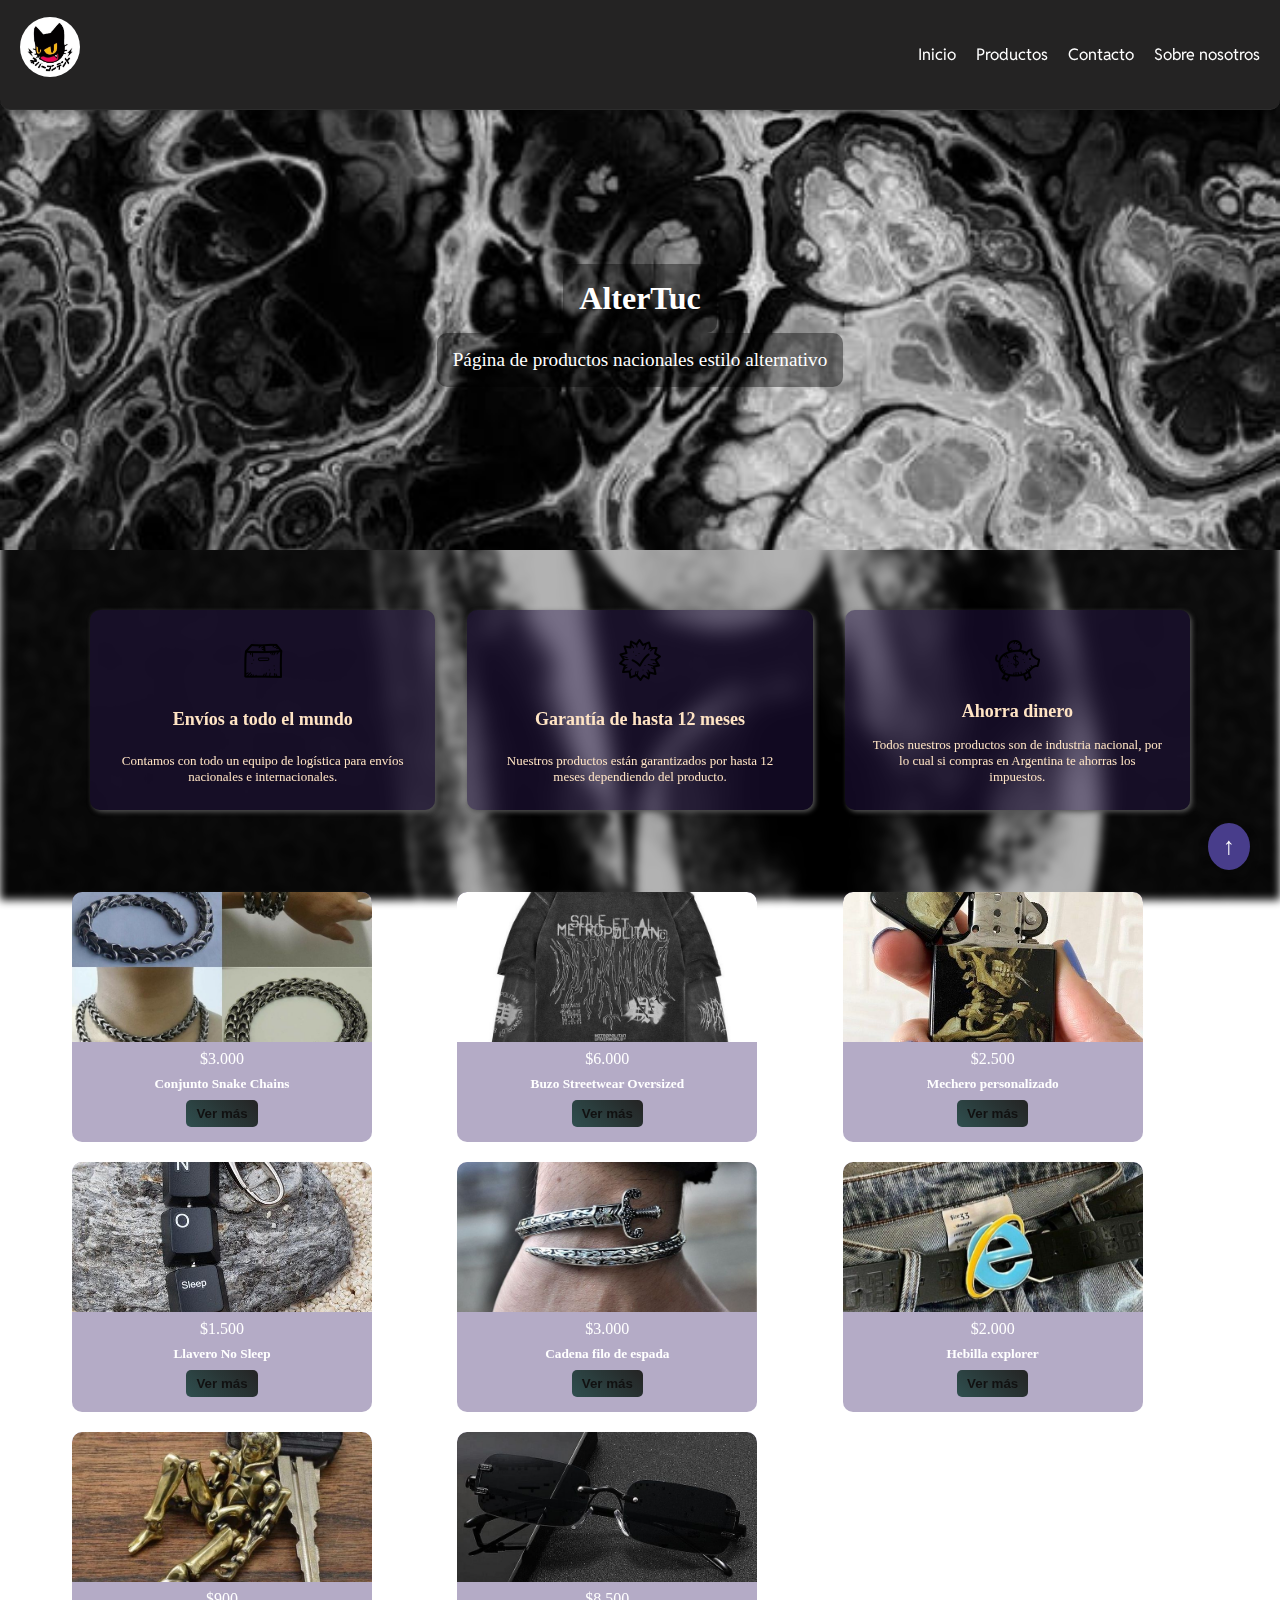
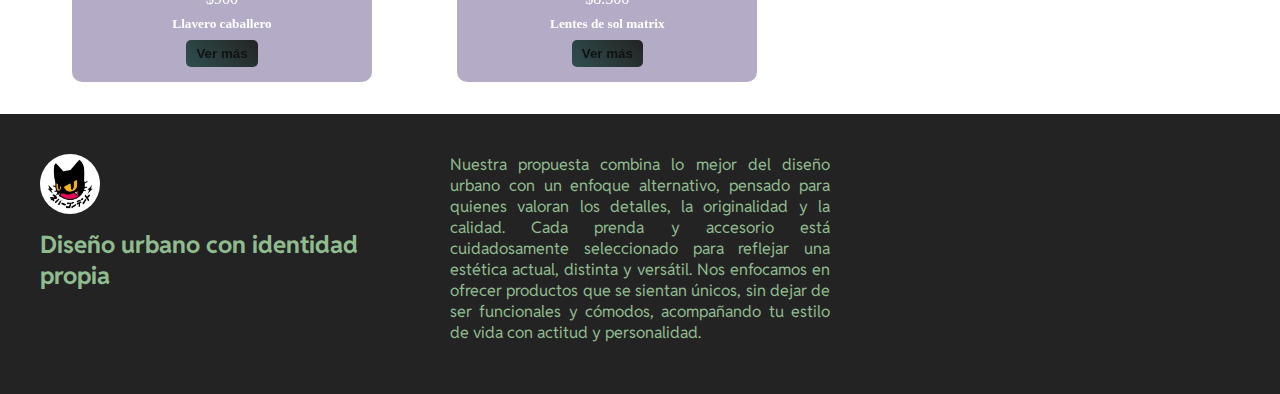
<file: index.html>
<!DOCTYPE html>
<html lang="es">
  <head>
    <meta charset="UTF-8" />
    <meta name="viewport" content="width=device-width, initial-scale=1.0" />
    <meta name="author" content="Leandro Córdoba" />
    <meta name="description" content="Venta de artículos alt theme" />
    <title>AlterTuc</title>
    <link rel="stylesheet" href="css/styles.css" />
    <a href="#top" class="botonVolverInicio">↑</a>
  </head>
  <body>
    <div id="top"></div>

    <!-- div de background fijo -->
    <div class="fondoFijo"></div>
    <!-- div de background fijo -->
    <nav class="navBar">
      <div class="logoNav">
        <img src="images/logo.jpg" alt="logo de navbar" />
      </div>
      <ul class="navItems">
        <li><a href="#">Inicio</a></li>
        <li><a href="./pages/productos.html">Productos</a></li>
        <li><a href="./pages/contacto.html">Contacto</a></li>
        <li><a href="">Sobre nosotros</a></li>
      </ul>
    </nav>
    <main class="contenidoMain">
      <!-- SECCION DE PORTADA -->
      <section class="portadaPrincipal">
        <h1 class="textoPortada">AlterTuc</h1>
        <p>Página de productos nacionales estilo alternativo</p>
      </section>

      <!-- SECCION DE BENEFICIOS -->
      <section class="beneficios">
        <div class="beneficio">
          <img
            class="iconoBeneficio"
            src="images/iconoBeneficio1.png"
            alt="Envíos internacionales"
            width="50px"
            height="50px"
          />
          <h3>Envíos a todo el mundo</h3>
          <p>
            Contamos con todo un equipo de logística para envíos nacionales e
            internacionales.
          </p>
        </div>
        <div class="beneficio">
          <img
            class="iconoBeneficio"
            src="images/iconoBeneficio2.png"
            alt="Garantía de productos"
            width="50px"
            height="50px"
          />
          <h3>Garantía de hasta 12 meses</h3>
          <p>
            Nuestros productos están garantizados por hasta 12 meses dependiendo
            del producto.
          </p>
        </div>

        <div class="beneficio">
          <img
            class="iconoBeneficio"
            src="images/iconoBeneficio3.png"
            alt="Ahorra dinero"
            width="50px"
            height="50px"
          />
          <h3>Ahorra dinero</h3>
          <p>
            Todos nuestros productos son de industria nacional, por lo cual si
            compras en Argentina te ahorras los impuestos.
          </p>
        </div>
      </section>
      <!-- SECCION DE PRODUCTOS -->
      <section class="productos">
        <div class="contenedorProductos">
          <article>
            <img src="images/producto1.jpg" alt="Imágen de producto" />
            <p>$3.000</p>
            <h5>Conjunto Snake Chains</h5>
            <button><a href="./pages/productos.html">Ver más</a></button>
          </article>
          <article>
            <img src="images/producto2.jpg" alt="Imágen de producto" />
            <p>$6.000</p>
            <h5>Buzo Streetwear Oversized</h5>
            <button><a href="./pages/productos.html">Ver más</a></button>
          </article>
          <article>
            <img src="images/producto3.jpg" alt="Imágen de producto" />
            <p>$2.500</p>
            <h5>Mechero personalizado</h5>
            <button><a href="./pages/productos.html">Ver más</a></button>
          </article>
          <article>
            <img src="images/producto4.jpg" alt="Imágen de producto" />
            <p>$1.500</p>
            <h5>Llavero No Sleep</h5>
            <button><a href="./pages/productos.html">Ver más</a></button>
          </article>
          <article>
            <img src="images/producto5.jpg" alt="Imágen de producto" />
            <p>$3.000</p>
            <h5>Cadena filo de espada</h5>
            <button><a href="./pages/productos.html">Ver más</a></button>
          </article>
          <article>
            <img src="images/producto6.jpg" alt="Imágen de producto" />
            <p>$2.000</p>
            <h5>Hebilla explorer</h5>
            <button><a href="./pages/productos.html">Ver más</a></button>
          </article>
          <article>
            <img src="images/producto7.jpg" alt="Imágen de producto" />
            <p>$900</p>
            <h5>Llavero caballero</h5>
            <button><a href="./pages/productos.html">Ver más</a></button>
          </article>
          <article>
            <img src="images/producto8.jpg" alt="Imágen de producto" />
            <p>$8.500</p>
            <h5>Lentes de sol matrix</h5>
            <button><a href="./pages/productos.html">Ver más</a></button>
          </article>
        </div>
      </section>
    </main>
    <footer id="footer">
      <div class="infoFooter">
        <!-- Sección 1: Logo y subtítulo -->
        <div class="footerLogo">
          <img src="./images/logo.jpg" alt="Logo" />
          <h2>Diseño urbano con identidad propia</h2>
        </div>

        <!-- Sección 2: Descripción -->
        <div class="footerDescripcion">
          <p>
            Nuestra propuesta combina lo mejor del diseño urbano con un enfoque
            alternativo, pensado para quienes valoran los detalles, la
            originalidad y la calidad. Cada prenda y accesorio está
            cuidadosamente seleccionado para reflejar una estética actual,
            distinta y versátil. Nos enfocamos en ofrecer productos que se
            sientan únicos, sin dejar de ser funcionales y cómodos, acompañando
            tu estilo de vida con actitud y personalidad.
          </p>
        </div>

        <!-- Sección 3: Mapa -->
        <div class="footerMapa">
          <iframe
            src="https://www.google.com/maps/embed?pb=!1m18..."
            style="border: 0"
            allowfullscreen=""
            loading="lazy"
            referrerpolicy="no-referrer-when-downgrade"
          ></iframe>
        </div>
      </div>
    </footer>
  </body>
</html>
</file>
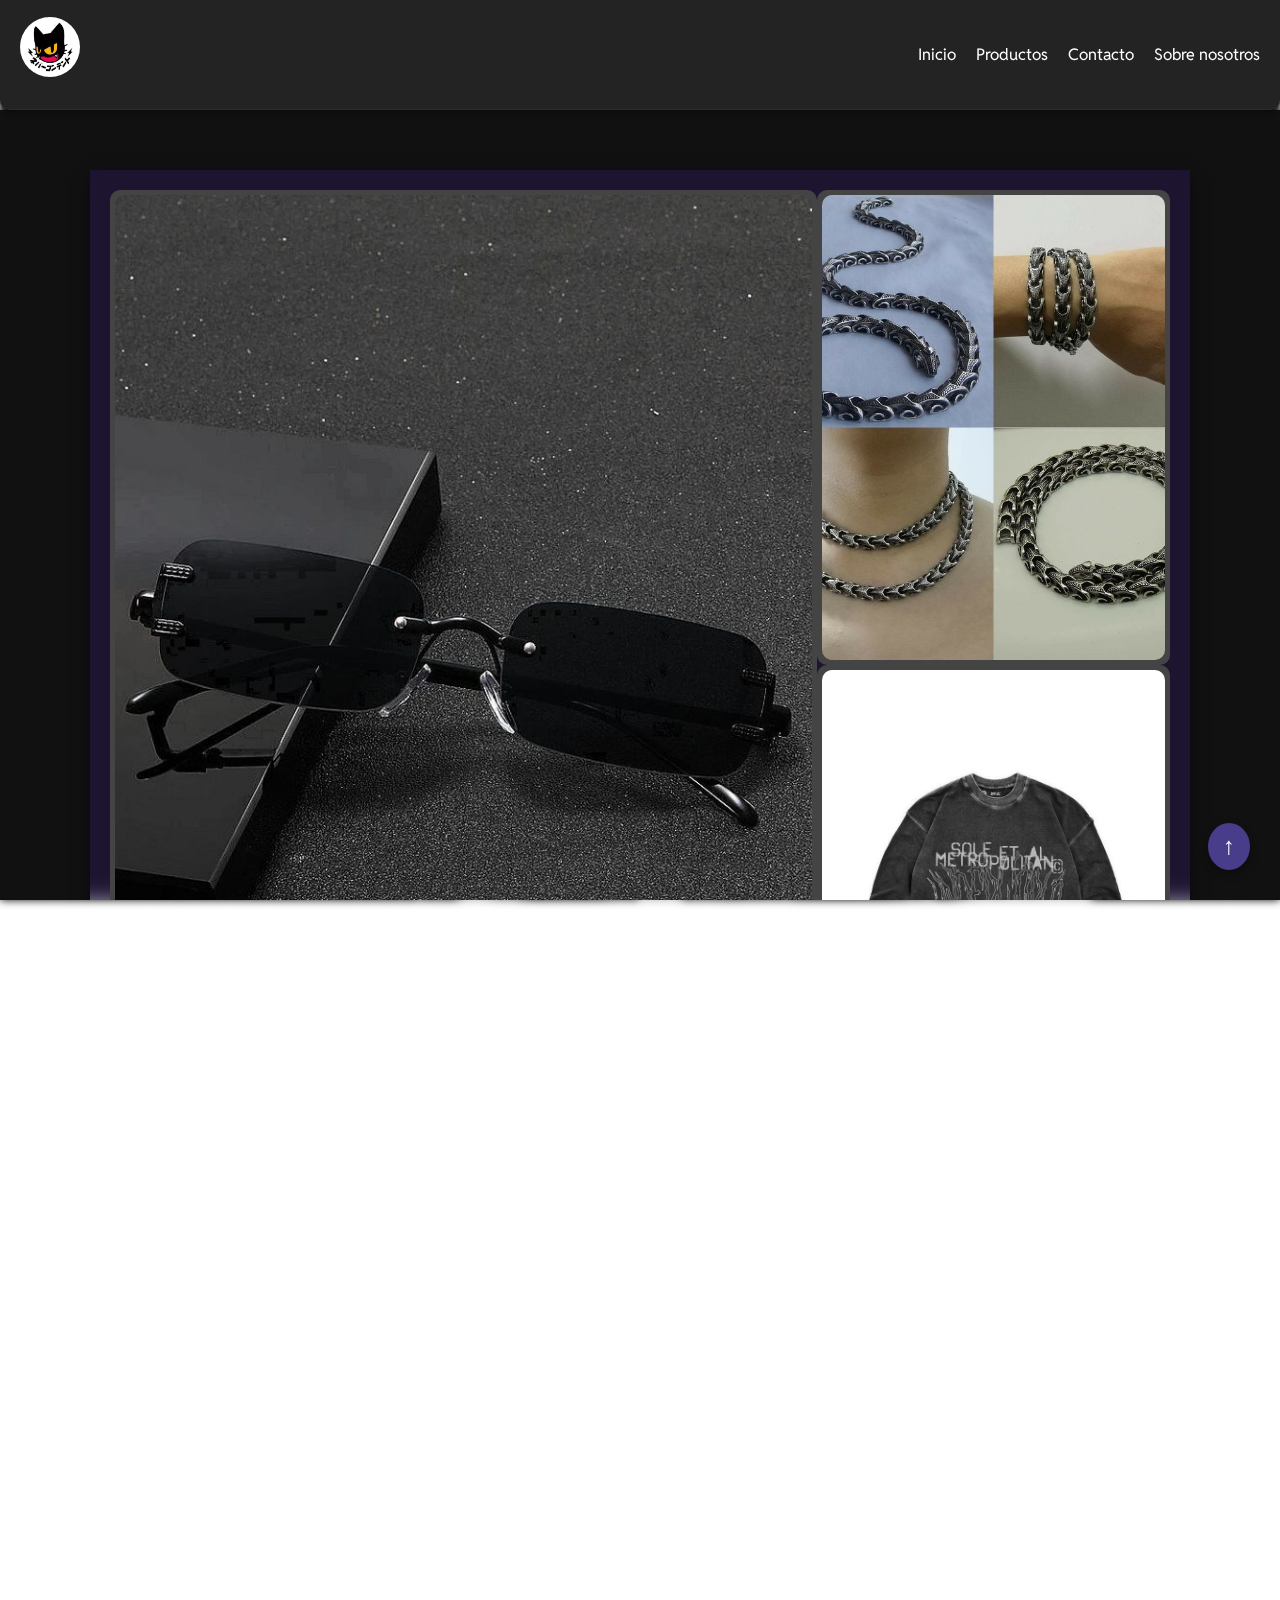
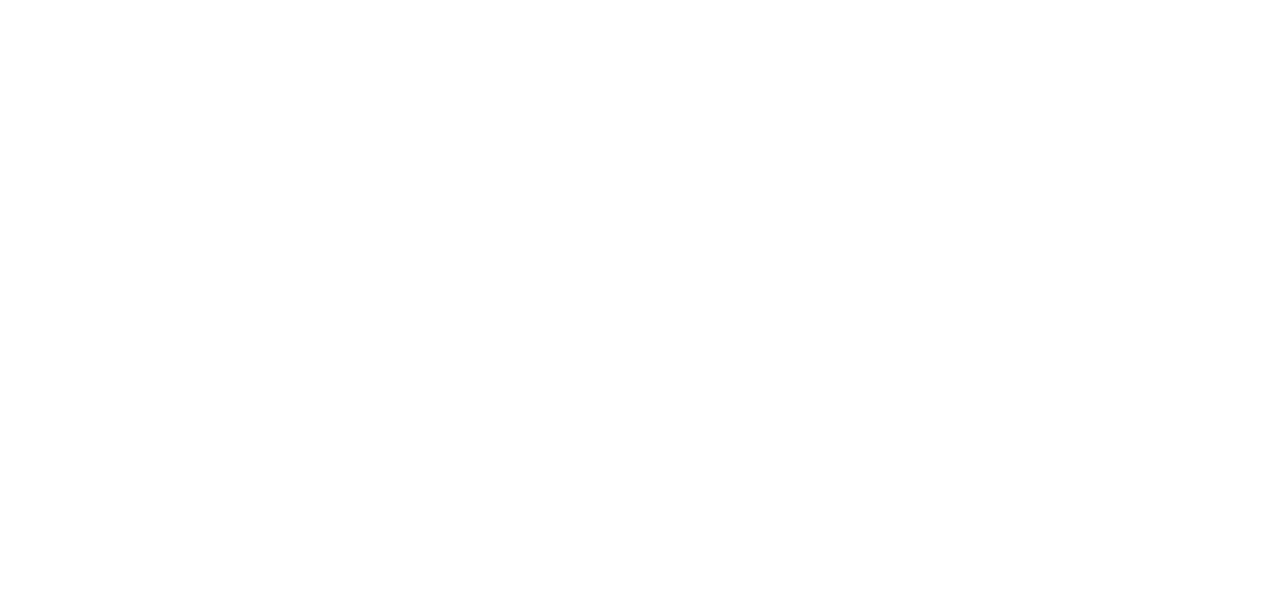
<file: pages/productos.html>
<!DOCTYPE html>
<html lang="en">
  <head>
    <meta charset="UTF-8" />
    <meta name="viewport" content="width=device-width, initial-scale=1.0" />
    <title>Productos AlterTuc</title>
    <meta name="description" content="Pagina de Productos de AlterTuc" />
    <meta name="author" content="Leandro Cordoba" />
    <link rel="stylesheet" href="../css/styles.css" />
    <link rel="stylesheet" href="../css/productos.css" />
  </head>
  <body>
    <div id="top"></div>
    <!-- div de background fijo -->
    <div class="fondoFijo"></div>
    <!-- div de background fijo -->

    <!-- Nav bar -->
    <nav class="navBar">
      <div class="logoNav">
        <img src="../images/logo.jpg" alt="logo de navbar" />
      </div>
      <ul class="navItems">
        <li><a href="../index.html">Inicio</a></li>
        <li><a href="#">Productos</a></li>
        <li><a href="../pages/contacto.html">Contacto</a></li>
        <li><a href="">Sobre nosotros</a></li>
      </ul>
    </nav>
    <a href="#top" class="botonVolverInicio">↑</a>

    <main>
      <!-- grid de producto -->
      <div class="container">
        <div class="imagenPrincipal">
          <img src="../images/producto8.jpg" alt="imagen de producto principal" />
        </div>
        <div class="segundaimg">
          <img src="../images/producto1.jpg" alt="imagen de producto alternativa" />
        </div>
        <div class="terceraimg">
          <img src="../images/producto2.jpg" alt="" />
        </div>
        <div class="cuartaimg">
          <img src="../images/producto3.jpg" alt="imagen de producto alternativa" />
        </div>
        <div class="quintaimg">
          <img src="../images/producto4.jpg" alt="imagen de producto alternativa" />
        </div>
        <div class="footerimg">
          <img src="../images/producto5.jpg" alt="imagen de producto alternativa" />
        </div>
        <div class="logo">
          <img src="../images/logo.jpg" alt="Logo AlterTuc" />
        </div>
      </div>
      <div class="infoProducto">
        <h2 class="tituloProducto">Nombre del producto</h2>
        <p class="descripcionProducto">
          Descripcion del producto seleccionado y variantes del mismo producto
        </p>
        <span class="precio">$5.000</span>
        <button>añadir al carrito</button>
      </div>
    </main>
    <!-- footer -->
    <footer id="footer">
      <div class="infoFooter">
        <!-- primera seccion del footer -->
        <div class="footerLogo">
          <img src="../images/logo.jpg" alt="Logo" />
          <h2>Diseño urbano con identidad propia</h2>
        </div>
        <!-- segunda seccion del footer -->
        <div class="footerDescripcion">
          <p>
            Nuestra propuesta combina lo mejor del diseño urbano con un enfoque
            alternativo, pensado para quienes valoran los detalles, la
            originalidad y la calidad. Cada prenda y accesorio está
            cuidadosamente seleccionado para reflejar una estética actual,
            distinta y versátil. Nos enfocamos en ofrecer productos que se
            sientan únicos, sin dejar de ser funcionales y cómodos, acompañando
            tu estilo de vida con actitud y personalidad.
          </p>
        </div>
        <!-- tercera seccion del footer -->
        <div class="footerMapa">
          <iframe
            src="https://www.google.com/maps/embed?pb=!1m18..."
            style="border: 0"
            allowfullscreen=""
            loading="lazy"
            referrerpolicy="no-referrer-when-downgrade"
          ></iframe>
        </div>
      </div>
    </footer>
  </body>
</html>
</file>
<file: css/styles.css>
@import url("https://fonts.googleapis.com/css2?family=Montserrat:ital,wght@0,100..900;1,100..900&family=Poetsen+One&family=Reddit+Sans:ital,wght@0,200..900;1,200..900&display=swap");
* {
  margin: 0;
  padding: 0;
  box-sizing: border-box;
  /* overflow-x: hidden; */
  /* outline: red solid 1px; */
}
@keyframes iconos {
  0% {
    transform: translateY(0px) scale(1) rotate(0deg);
  }
  50% {
    transform: translateY(-10px) scale(1.2) rotate(180deg);
  }
  100% {
    transform: translateY(0px) scale(1) rotate(360deg);
  }
}

html,
body {
  max-width: 100%;
  overflow-x: hidden;
}
header {
  display: flex;
}
.contenidoMain {
  position: relative;
  z-index: 1;
  color: white;
}
/* botón para volver al inicio */
.botonVolverInicio {
  position: fixed;
  bottom: 30px;
  right: 30px;
  background-color: darkslateblue;
  color: white;
  padding: 10px 15px;
  border-radius: 50%;
  text-decoration: none;
  font-size: 1.5rem;
  box-shadow: 0 4px 10px rgba(0, 0, 0, 0.3);
  z-index: 1000;
  transition: background-color 0.3s ease, transform 0.2s;
}

.botonVolverInicio:hover {
  background-color: slateblue;
  transform: scale(1.1);
}

/* BACKGROUND GENERAL */
.fondoFijo {
  position: fixed;
  left: 0;
  top: 0;
  width: 100%;
  height: 100%;
  background-image: url("../images/bgSecundaria.jpg");
  background-size: cover;
  background-position: center;
  background-repeat: no-repeat;
  filter: blur(4px) brightness(0.7);
  z-index: -1;
}
/* --------- NAVBAR ------------- */

.navBar {
  display: flex;
  flex-direction: column;
  align-items: center;
  background: #242323;
  border-bottom: 1px solid rgb(44, 44, 44);
  box-shadow: 0 4px 6px rgba(0, 0, 0, 0.3);
  border-radius: 0 0 10px 10px;
  padding: 10px 20px;
  font-family: "Reddit Sans", sans-serif;
  z-index: 10;
  width: 100%;
  position: sticky;
  top: 0;
  .logoNav img {
    height: 60px;
    width: auto;
    border-radius: 45px;
    margin-bottom: 10px;
  }
  .navBar ul {
    display: flex;
    flex-direction: column;
    gap: 10px;
    align-items: center;
    padding: 0;
    margin: 0;
    width: 100%;
  }
  li {
    list-style: none;
  }
  li a {
    text-decoration: none;
    color: white;
    font: 100;
    font-size: 16px;
    transition: color 0.3s;
  }
  li a:hover {
    cursor: pointer;
    color: darkslategrey;
  }
}
/*---------- PORTADA DE PÁGINA----------  */
.portadaPrincipal {
  background-image: url(../images/bgPortadaOp.jpg);
  background-size: cover;
  background-position: center;
  background-attachment: fixed;
  height: 50vh;
  display: flex;
  flex-direction: column;
  justify-content: center;
  align-items: center;
  text-align: center;
  position: relative;
  color: white;
  top: -10px;
  h1 {
    font-size: 2rem;
    z-index: 1;
    padding: 1rem;
    background-color: rgba(0, 0, 0, 0.4);
    border-radius: 10px;
  }
  p {
    font-size: 1.2rem;
    z-index: 1;
    padding: 1rem;
    background-color: rgba(0, 0, 0, 0.4);
    border-radius: 10px;
  }
}
h1 {
  font-size: 2rem;
  z-index: 1;
  padding: 1rem;
  background-color: rgba(0, 0, 0, 0.4);
  border-radius: 10px;
}
/* ---------- TARJETAS DE BENEFICIOS ---------- */
.beneficios {
  display: flex;
  flex-direction: column;
  align-items: center;
  gap: 30px;
  padding: 50px;
  overflow-x: hidden;

  .beneficio {
    display: flex;
    position: relative;
    background-color: #341a645e;
    backdrop-filter: blur(10px);
    background-size: cover;
    background-position: center;
    flex-direction: column;
    align-items: center;
    text-align: center;
    justify-content: space-evenly;
    min-height: 200px;
    min-width: 200px;
    margin: 0 auto;
    padding: 25px;
    border-radius: 10px;
    box-shadow: 2px 2px 5px #555;
    overflow: hidden;
    transition: transform 0.3s ease;

    h3 {
      font-size: large;
      font-weight: bold;
      z-index: 1;
      color: bisque;
    }
    img {
      border-radius: 10px;
      transition: transform 0.3s ease;
      margin-bottom: auto;
      z-index: 1;
    }
    p {
      z-index: 1;
      margin-top: auto;
      color: bisque;
      font-size: small;
    }
  }

  .beneficio::before {
    content: "";
    position: absolute;
    inset: 0;
    box-shadow: 2px 2px 5px #555;
    background-color: rgba(0, 0, 0, 0.3);
    opacity: 0.3;
    z-index: 0;
  }
  .beneficio:hover {
    border-radius: 10px;
    box-shadow: 2px 2px 5px #555;
    transform: scale(1.05);
    transition: all 0.2s ease;
  }
  .beneficio:hover img {
    animation: iconos 3s ease-in-out 2;
    filter: drop-shadow(0 0 6px rgba(119, 0, 255, 0.8))
      drop-shadow(0 0 12px rgba(255, 255, 255, 0.9))
      drop-shadow(0 0 20px rgb(255, 255, 255))
      drop-shadow(0 0 30px rgba(255, 255, 255, 0.8));
    transform: scale(1.05);
    transition: filter 0.2s ease, transform 0.2s ease;
    /* border-radius: inherit;
    pointer-events: none; */
  }
}
/* ------- PRODUCTOS --------- */
.productos {
  gap: 5px;
  h3 {
    text-shadow: 2px 2px 5px rgba(117, 19, 19, 0.432);
  }
}
.contenedorProductos {
  display: grid;
  grid-template-columns: repeat(auto-fit, minmax(280px, 1fr));
  gap: 20px;
  padding: 2rem;
  max-width: 1200px;
  margin: 0 auto;
}
.contenedorProductos article {
  background-color: #341a645e;
  backdrop-filter: blur(10px);
  width: 100%;
  max-width: 300px;
  height: 250px;
  border: none;
  border-radius: 10px;
  overflow: hidden;
  display: flex;
  flex-direction: column;
  align-items: center;
  gap: 8px;
  img {
    width: 100%;
    height: 60%;
    object-fit: cover;
    border-radius: 10px 10px 0 0;
  }
  a{
    text-decoration: none;
    color: #111;
    font-weight: bolder;
  }
  button {
    padding: 6px 10px;
    background: linear-gradient(45deg, darkslategray, #242323);
    border-radius: 5px;
    border: none;
    transition: all 0.2s;
  }
  button:hover {
    transform: scale(1.1);
    background: linear-gradient(45deg, white, darkslategray);
    cursor: pointer;
    color: bisquec;
  }
}
/* footer */
#footer {
  font-family: "Reddit Sans", sans-serif;
  color: darkseagreen;
  background: #242323;
  padding: 40px 20px;
}

.infoFooter {
  display: flex;
  flex-direction: column;
  align-items: center;
  gap: 30px;
  text-align: center;
}

.footerLogo img {
  justify-content: center;
  height: 60px;
  width: auto;
  border-radius: 45px;
  margin-bottom: 10px;
}

.footerLogo h2 {
  margin: 0;
}

.footerDescripcion p {
  text-align: center;
}

.footerMapa iframe {
  width: 100%;
  height: 200px;
  border-radius: 10px;
  max-width: 300px;
}

@media (min-width: 768px) {
  /* -------NavBar------- */
  .navBar {
    flex-direction: row;
    justify-content: space-between;
    align-items: center;
    height: 110px;
  }
  .logoNav img {
    margin-bottom: 0;
  }
}
.navBar ul {
  display: flex;
  flex-direction: row;
  justify-content: space-evenly;
  gap: 20px;
  width: auto;
}
/* Beneficios */

.beneficios {
  flex-direction: row;
  justify-content: center;
  flex-wrap: wrap;
  max-width: 1200px;
  margin: 0 auto;
  gap: 2rem;
}
.beneficio {
  flex: 1;
  text-align: left;
}

/* footer */
@media (min-width:1024px) {

.infoFooter {
  display: grid;
  grid-template-columns: repeat(3, 1fr);
  align-items: start;
  text-align: left;
  max-width: 1200px;
  margin: 0 auto;
}

.footerDescripcion p {
  text-align: justify;
}

.footerMapa {
  display: flex;
  justify-content: center;
}
}
</file>
<file: css/productos.css>
body,
html {
  height: 100%;
}
main {
  display: flex;
  justify-content: center;
  align-items: center;
  flex-direction: column;
  background-color: #111;
  padding: 20px;
}
.container {
  height: 70%;
  width: 100%;
  background-color: #341a645e;
  backdrop-filter: blur(10px);
  background-size: cover;
  background-position: center;
  padding: 5px;
  display: grid;
  grid-template-columns: 1fr 1fr;
  grid-template-rows: 1fr 1fr 1fr 1fr;
  grid-auto-columns: 1fr;
  gap: 0px 0px;
  grid-auto-flow: row;
  grid-template-areas:
    "imagenPrincipal imagenPrincipal"
    "segundaimg terceraimg"
    "cuartaimg quintaimg"
    "footerimg footerimg";
  box-shadow: 0 8px 16px rgba(0, 0, 0, 0.5);
  overflow: hidden;
  margin-top: 0px;
}

.imagenPrincipal {
  grid-area: imagenPrincipal;
}

.segundaimg {
  grid-area: segundaimg;
  transition: all 0.2s ease;
  .segundaimg:hover {
    transform: scale(1.1);
  }
}

.terceraimg {
  grid-area: terceraimg;
}

.cuartaimg {
  grid-area: cuartaimg;
}

.quintaimg {
  grid-area: quintaimg;
}

.footerimg {
  grid-area: footerimg;
}
.logo {
  display: none;
  grid-area: logo;
  justify-content: center;
  align-items: center;
  perspective: 1000px;
}
.logo img {
  width: 100%;
  transition: transform 0.5s ease;
}
.logo:hover img {
  transform: rotateY(180deg);
}

.container img {
  height: 100%;
  width: 100%;
  object-fit: cover;
  border-radius: 10px;
}
.container > div {
  background-color: #444;
  padding: 5px;
  gap: 10px;
  color: white;
  text-align: center;
  border-radius: 10px;
}

.infoProducto {
  display: flex;
  align-items: center;
  justify-content: center;
  flex-direction: column;
  background-color: #341a645e;
  backdrop-filter: blur(10px);
  background-size: cover;
  background-position: center;
  box-shadow: 0 8px 16px rgba(0, 0, 0, 0.5);
  border-radius: 0 0 10px 10px;
  text-align: center;
  gap: 8px;
}
.infoProducto h2 {
  font-family: "Reddit Sans", sans-serif;
  color: bisque;
  text-shadow: 0 4px 8px rgb(17, 17, 17);
  margin: 20px;
  
}
.infoProducto p {
  text-shadow: 0 4px 8px rgb(17, 17, 17);
  margin: 0 40px;
  color: bisque;
}
.infoProducto span {
  font-style: oblique;
  color: green;

  text-shadow:
  -1px -1px 0 #000,
  1px -1px 0 #000,
  -1px 1px 0 #000,
  1px 1px 0 #000;

  font-family: fantasy;
  font-weight: lighter;
  margin-top: 20px;
}
.infoProducto button {
  margin: 20px;
  padding: 6px 10px;
  background: linear-gradient(45deg, darkslategray, #242323);
  border-radius: 5px;
  border: none;
  transition: all 0.2s;
  box-shadow: 0 4px 8px rgb(17, 17, 17);

}
.infoProducto button:hover {
  color: #111;
  font-weight: bolder;
  transform: scale(1.1);
  background: linear-gradient(45deg, white, darkslategray);
  box-shadow: 0 8px 16px rgba(245, 245, 245, 0.548);
  cursor: pointer;
}
@media (min-width: 768px) {
  .container {
    max-width: 1100px;
    margin: 40px auto;
    padding: 20px;
    grid-template-columns: 1fr 1fr 1fr;
    grid-template-rows: 1fr 1fr 1fr;
    grid-template-areas:
      "imagenPrincipal imagenPrincipal segundaimg"
      "imagenPrincipal imagenPrincipal terceraimg"
      "logo quintaimg cuartaimg";
  }
  .footerimg {
    display: none;
  }
  .logo {
    display: flex;
  }
}
.infoProducto {
  padding: 0 17vw;
}
</file>
